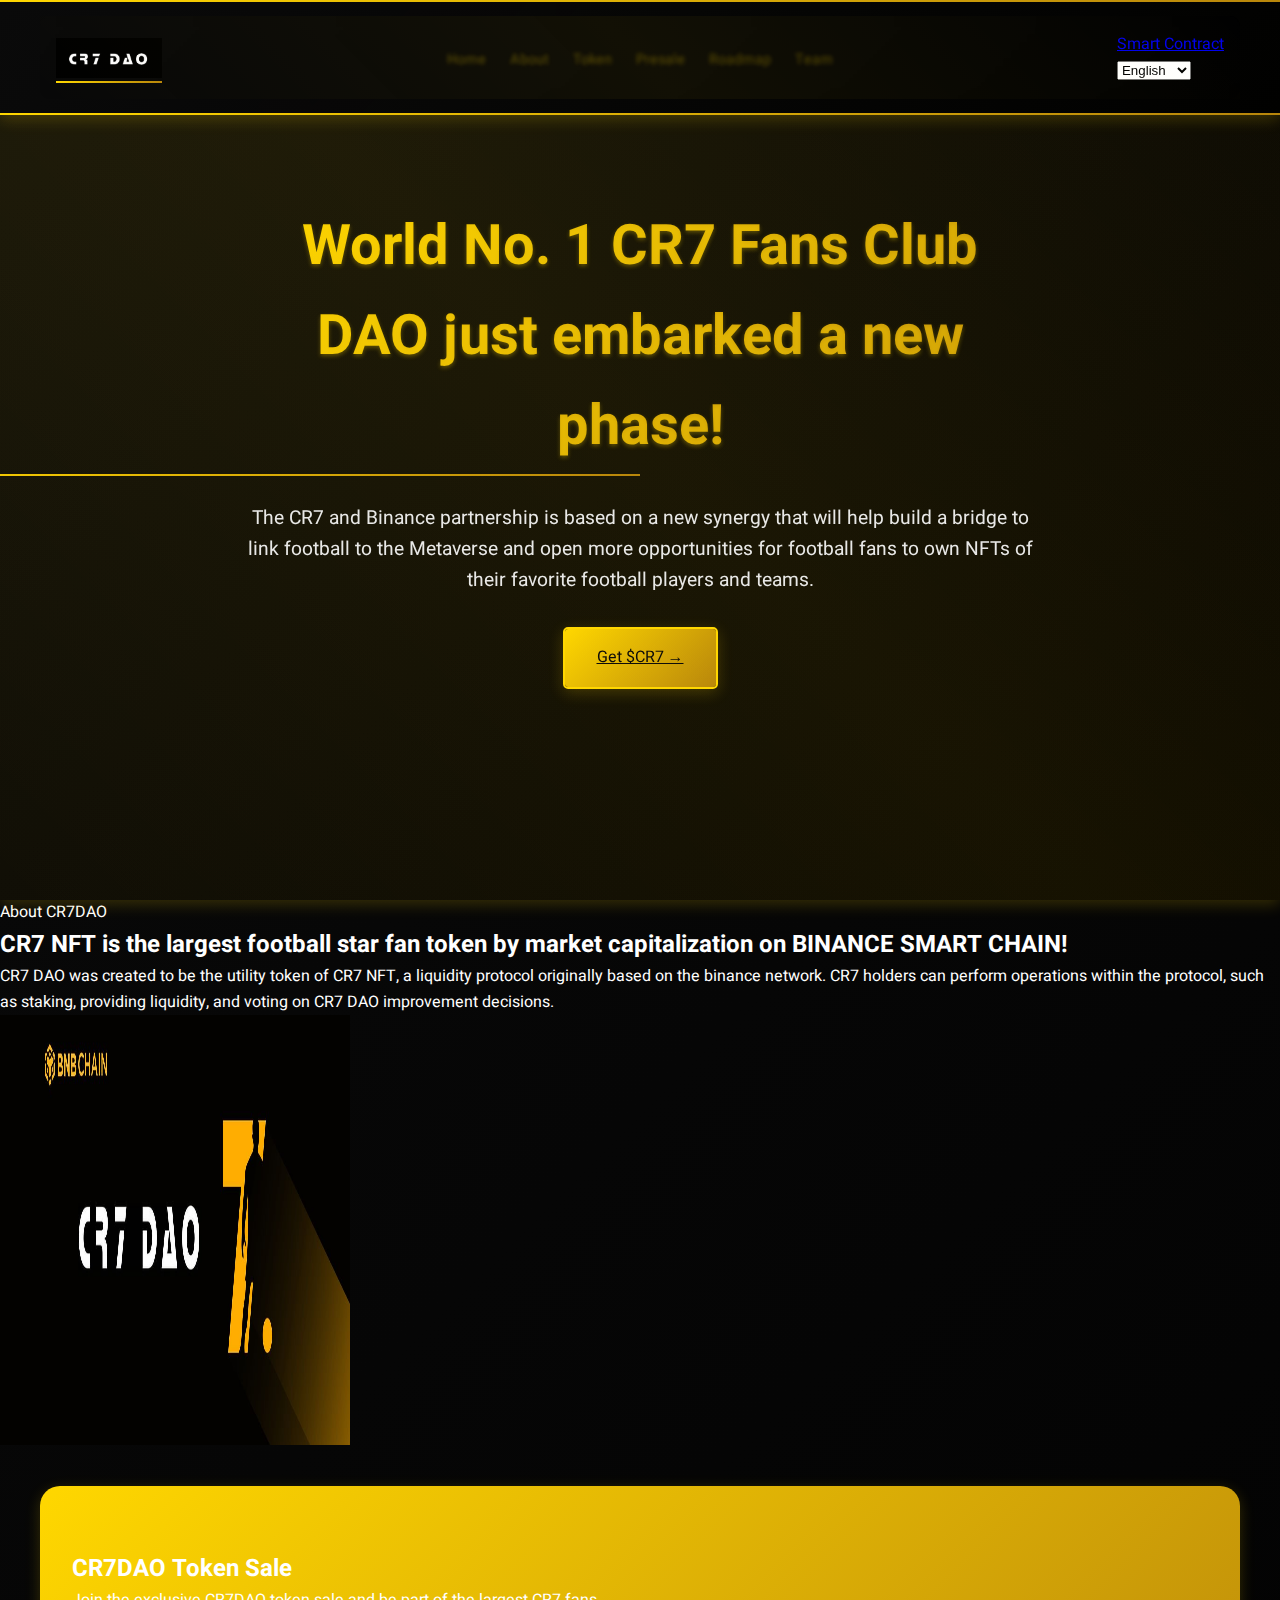
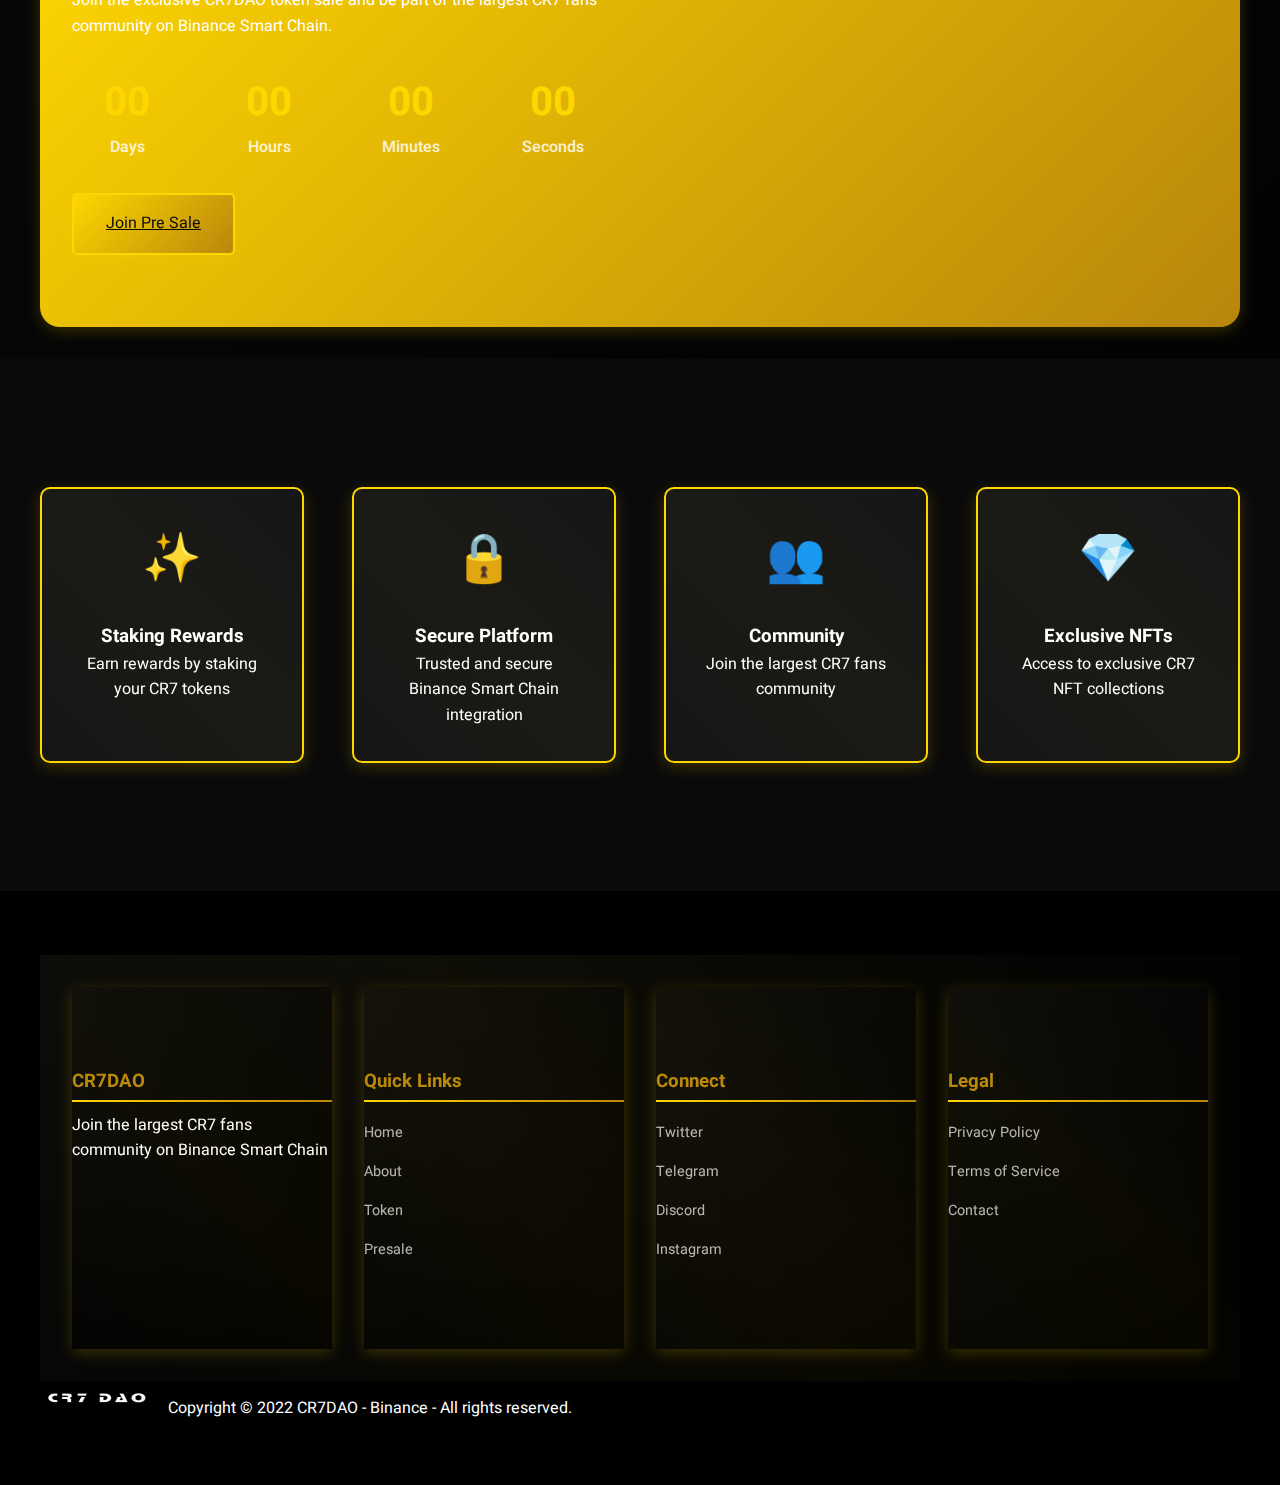
<file: index-new.html>
<!DOCTYPE html>
<html lang="en" class="no-js">
<head>
    <meta charset="utf-8">
    <meta name="viewport" content="width=device-width, initial-scale=1">
    <title id="page-title">CR7 DAO - THE LARGEST #CR7 FANS DAO ON Binance Smart Chain</title>
    <meta name="description" content="CR7DAO Ecosystem - Join the largest CR7 fans community on Binance Smart Chain">
    <link rel="stylesheet" href="https://fonts.googleapis.com/css2?family=Heebo:wght@400;500;700&display=swap">
    <link rel="stylesheet" href="css/modern.css">
    <link rel="stylesheet" href="css/modern-style.css">
</head>
<body>
    <!-- Header -->
    <header>
        <div class="nav-menu">
            <div class="logo">
                <img src="fonts/cr7logo.jpg" alt="CR7 DAO Logo" width="130" height="30">
            </div>
            <nav>
                <ul class="nav-links">
                    <li><a href="#home" data-section="home">Home</a></li>
                    <li><a href="#about" data-section="about">About</a></li>
                    <li><a href="#token" data-section="token">Token</a></li>
                    <li><a href="#presale" data-section="presale">Presale</a></li>
                    <li><a href="#roadmap" data-section="roadmap">Roadmap</a></li>
                    <li><a href="#team" data-section="team">Team</a></li>
                </ul>
            </nav>
            <div class="nav-actions">
                <a href="https://bscscan.com/token/0x71711E1270c4DEe3d47BbfFC00bbd22137bBfaEe" target="_blank" class="tbuttonn sbuttono">Smart Contract</a>
                <div class="language-switcher">
                    <select id="language-select" onchange="setLanguage(this.value)">
                        <option value="en">English</option>
                        <option value="fr">Français</option>
                    </select>
                </div>
            </div>
        </div>
    </header>

    <!-- Hero Section -->
    <section class="hero-section">
        <div class="hero-content">
            <h1 class="hero-title" id="hero-title">World No. 1 CR7 Fans Club DAO just embarked a new phase!</h1>
            <p class="hero-description" id="hero-description">
                The CR7 and Binance partnership is based on a new synergy that will help build a bridge to link football to the Metaverse and open more opportunities for football fans to own NFTs of their favorite football players and teams.
            </p>
            <a href="#presale" class="cta-button" data-section="hero">Get $CR7 →</a>
        </div>
    </section>

    <!-- About Section -->
    <section id="about" class="about-section">
        <div class="section-content">
            <div class="section-title" data-section="about">About CR7DAO</div>
            <div class="about-grid">
                <div class="about-text">
                    <h2>CR7 NFT is the largest football star fan token by market capitalization on BINANCE SMART CHAIN!</h2>
                    <p>
                        CR7 DAO was created to be the utility token of CR7 NFT, a liquidity protocol originally based on the binance network. 
                        CR7 holders can perform operations within the protocol, such as staking, providing liquidity, and voting on CR7 DAO improvement decisions.
                    </p>
                </div>
                <div class="about-image">
                    <img src="fonts/cr4.jpg" alt="CR7 Image" width="350" height="430">
                </div>
            </div>
        </div>
    </section>

    <!-- Presale Section -->
    <section id="presale" class="presale-section">
        <div class="presale-content">
            <div class="presale-info">
                <h2 class="section-title" data-section="presale">CR7DAO Token Sale</h2>
                <p class="presale-description" data-section="presale">
                    Join the exclusive CR7DAO token sale and be part of the largest CR7 fans community on Binance Smart Chain.
                </p>
                <div class="presale-timer">
                    <div class="timer-item">
                        <span class="timer-value" id="days">00</span>
                        <span class="timer-label">Days</span>
                    </div>
                    <div class="timer-item">
                        <span class="timer-value" id="hours">00</span>
                        <span class="timer-label">Hours</span>
                    </div>
                    <div class="timer-item">
                        <span class="timer-value" id="minutes">00</span>
                        <span class="timer-label">Minutes</span>
                    </div>
                    <div class="timer-item">
                        <span class="timer-value" id="seconds">00</span>
                        <span class="timer-label">Seconds</span>
                    </div>
                </div>
                <a href="#" class="cta-button" data-section="presale">Join Pre Sale</a>
            </div>
        </div>
    </section>

    <!-- Features Section -->
    <section class="features-section">
        <div class="features-grid">
            <div class="feature-card">
                <div class="feature-icon">✨</div>
                <h3>Staking Rewards</h3>
                <p>Earn rewards by staking your CR7 tokens</p>
            </div>
            <div class="feature-card">
                <div class="feature-icon">🔒</div>
                <h3>Secure Platform</h3>
                <p>Trusted and secure Binance Smart Chain integration</p>
            </div>
            <div class="feature-card">
                <div class="feature-icon">👥</div>
                <h3>Community</h3>
                <p>Join the largest CR7 fans community</p>
            </div>
            <div class="feature-card">
                <div class="feature-icon">💎</div>
                <h3>Exclusive NFTs</h3>
                <p>Access to exclusive CR7 NFT collections</p>
            </div>
        </div>
    </section>

    <!-- Footer -->
    <footer>
        <div class="footer-content">
            <div class="footer-section">
                <h3>CR7DAO</h3>
                <p>Join the largest CR7 fans community on Binance Smart Chain</p>
            </div>
            <div class="footer-section">
                <h3>Quick Links</h3>
                <ul class="footer-links">
                    <li><a href="#home">Home</a></li>
                    <li><a href="#about">About</a></li>
                    <li><a href="#token">Token</a></li>
                    <li><a href="#presale">Presale</a></li>
                </ul>
            </div>
            <div class="footer-section">
                <h3>Connect</h3>
                <ul class="footer-links">
                    <li><a href="#">Twitter</a></li>
                    <li><a href="#">Telegram</a></li>
                    <li><a href="#">Discord</a></li>
                    <li><a href="#">Instagram</a></li>
                </ul>
            </div>
            <div class="footer-section">
                <h3>Legal</h3>
                <ul class="footer-links">
                    <li><a href="#">Privacy Policy</a></li>
                    <li><a href="#">Terms of Service</a></li>
                    <li><a href="#">Contact</a></li>
                </ul>
            </div>
        </div>
        <div class="footer-bottom">
            <div class="nk">
                <img src="fonts/cr7logo.jpg" alt width="132" height="32">
                <span class="footer-text" data-key="copyright">Copyright &copy; 2022 CR7DAO - Binance - All rights reserved.</span>
            </div>
        </div>
    </footer>

    <!-- Scripts -->
    <script src="js/translations.js"></script>
    <script>
        // Timer logic
        const countdownDate = new Date("December 31, 2023 23:59:59").getTime();
        
        function updateTimer() {
            const now = new Date().getTime();
            const distance = countdownDate - now;
            
            const days = Math.floor(distance / (1000 * 60 * 60 * 24));
            const hours = Math.floor((distance % (1000 * 60 * 60 * 24)) / (1000 * 60 * 60));
            const minutes = Math.floor((distance % (1000 * 60 * 60)) / (1000 * 60));
            const seconds = Math.floor((distance % (1000 * 60)) / 1000);
            
            document.getElementById("days").textContent = days.toString().padStart(2, '0');
            document.getElementById("hours").textContent = hours.toString().padStart(2, '0');
            document.getElementById("minutes").textContent = minutes.toString().padStart(2, '0');
            document.getElementById("seconds").textContent = seconds.toString().padStart(2, '0');
            
            if (distance < 0) {
                clearInterval(timer);
                document.getElementById("days").textContent = "00";
                document.getElementById("hours").textContent = "00";
                document.getElementById("minutes").textContent = "00";
                document.getElementById("seconds").textContent = "00";
            }
        }
        
        const timer = setInterval(updateTimer, 1000);
        updateTimer();
    </script>
</body>
</html>
</file>
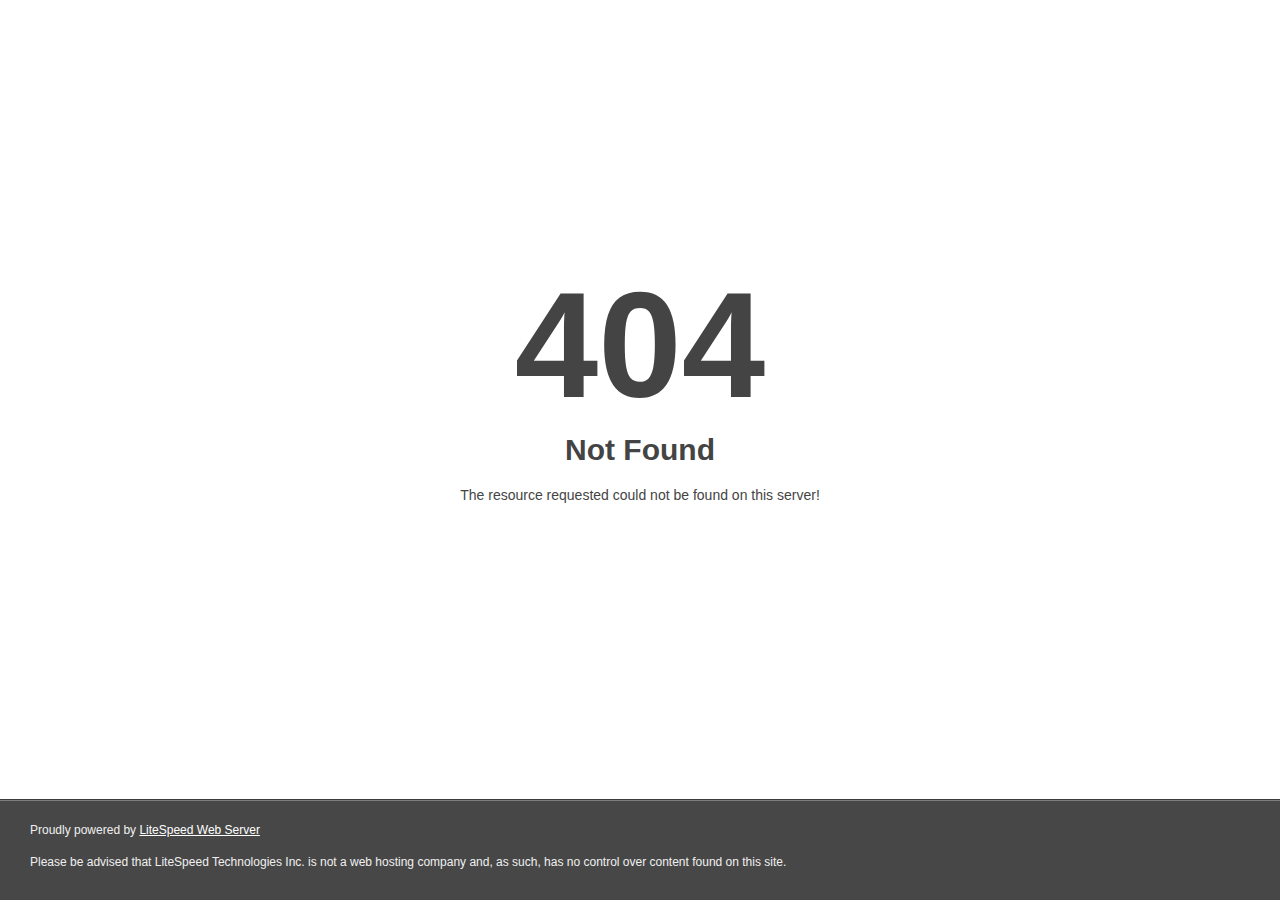
<file: jquery.min.html>
<!DOCTYPE html>
<html style="height:100%">
<head>
<meta name="viewport" content="width=device-width, initial-scale=1, shrink-to-fit=no" />
<title> 404 Not Found
</title></head>
<body style="color: #444; margin:0;font: normal 14px/20px Arial, Helvetica, sans-serif; height:100%; background-color: #fff;">
<div style="height:auto; min-height:100%; ">     <div style="text-align: center; width:800px; margin-left: -400px; position:absolute; top: 30%; left:50%;">
        <h1 style="margin:0; font-size:150px; line-height:150px; font-weight:bold;">404</h1>
<h2 style="margin-top:20px;font-size: 30px;">Not Found
</h2>
<p>The resource requested could not be found on this server!</p>
</div></div><div style="color:#f0f0f0; font-size:12px;margin:auto;padding:0px 30px 0px 30px;position:relative;clear:both;height:100px;margin-top:-101px;background-color:#474747;border-top: 1px solid rgba(0,0,0,0.15);box-shadow: 0 1px 0 rgba(255, 255, 255, 0.3) inset;">
<br>Proudly powered by  <a style="color:#fff;" href="http://www.litespeedtech.com/error-page">LiteSpeed Web Server</a><p>Please be advised that LiteSpeed Technologies Inc. is not a web hosting company and, as such, has no control over content found on this site.</p></div></body></html>
</file>
<file: css/modern.css>
/* Modern and Responsive Styles */
:root {
    --primary-color: #f5df68;
    --secondary-color: #2c2c2c;
    --background-color: #1a1a1a;
    --text-color: #ffffff;
    --accent-color: #ff4d4d;
    --success-color: #4caf50;
    --error-color: #f44336;
    --transition-speed: 0.3s;
}

/* Global Styles */
* {
    margin: 0;
    padding: 0;
    box-sizing: border-box;
}

body {
    font-family: 'Fira Sans', sans-serif;
    background: linear-gradient(135deg, var(--background-color), #000000);
    color: var(--text-color);
    line-height: 1.6;
    min-height: 100vh;
}

/* Container */
.container {
    max-width: 1200px;
    margin: 0 auto;
    padding: 0 1rem;
}

/* Header */
.header {
    background: linear-gradient(135deg, var(--primary-color), #ffd700);
    padding: 3rem 1rem;
    text-align: center;
    margin-bottom: 2rem;
    border-radius: 15px;
    box-shadow: 0 8px 32px rgba(0, 0, 0, 0.1);
}

.header h1 {
    font-size: clamp(2rem, 5vw, 3rem);
    margin-bottom: 1rem;
    color: var(--secondary-color);
    text-shadow: 2px 2px 8px rgba(0, 0, 0, 0.3);
    letter-spacing: 2px;
}

/* Main Content */
.main-content {
    padding: 2rem 0;
}

/* Pricing Section */
.pricing-section {
    background: rgba(255, 255, 255, 0.05);
    border-radius: 15px;
    padding: 2rem;
    backdrop-filter: blur(10px);
}

.pricing-card {
    background: rgba(255, 255, 255, 0.05);
    border: 1px solid rgba(255, 255, 255, 0.1);
    border-radius: 15px;
    padding: 2rem;
    margin: 1rem;
    text-align: center;
    transition: all var(--transition-speed) ease;
    box-shadow: 0 4px 20px rgba(0, 0, 0, 0.2);
}

.pricing-card:hover {
    transform: translateY(-10px);
    box-shadow: 0 8px 32px rgba(0, 0, 0, 0.3);
}

/* Payment Form */
.payment-form {
    background: rgba(255, 255, 255, 0.05);
    border-radius: 20px;
    padding: 2.5rem;
    margin: 2rem 0;
    backdrop-filter: blur(15px);
    border: 1px solid rgba(245, 223, 104, 0.1);
    box-shadow: 0 10px 30px rgba(0, 0, 0, 0.2);
}

.form-group {
    margin-bottom: 2rem;
    position: relative;
}

.form-group label {
    display: block;
    margin-bottom: 0.8rem;
    font-weight: 600;
    color: var(--text-color);
    opacity: 0.9;
    font-size: 1.1rem;
}

.form-input {
    width: 100%;
    padding: 1.2rem 1.5rem;
    margin: 0.5rem 0;
    border: 1px solid rgba(255, 255, 255, 0.2);
    border-radius: 12px;
    background: rgba(255, 255, 255, 0.05);
    color: var(--text-color);
    transition: all var(--transition-speed) ease;
    font-size: 1.1rem;
    font-weight: 500;
}

.form-input:focus {
    outline: none;
    border-color: var(--primary-color);
    box-shadow: 0 0 15px rgba(245, 223, 104, 0.4);
    background: rgba(245, 223, 104, 0.05);
}

.form-input::placeholder {
    color: rgba(255, 255, 255, 0.5);
    font-weight: 400;
}

/* Payment Button */
.payment-button {
    display: inline-flex;
    align-items: center;
    gap: 1rem;
    padding: 1.2rem 2.5rem;
    background: linear-gradient(135deg, var(--primary-color), #ffd700);
    color: var(--secondary-color);
    text-decoration: none;
    border-radius: 12px;
    transition: all var(--transition-speed) ease;
    font-weight: 600;
    letter-spacing: 1px;
    margin-top: 1.5rem;
    border: none;
    cursor: pointer;
    font-size: 1.1rem;
}

.payment-button:hover {
    transform: translateY(-3px);
    box-shadow: 0 8px 25px rgba(245, 223, 104, 0.4);
    background: linear-gradient(135deg, #ffd700, var(--primary-color));
}

.payment-button:active {
    transform: translateY(0);
    box-shadow: 0 4px 15px rgba(245, 223, 104, 0.2);
}

/* Payment Methods */
.payment-methods {
    margin: 2rem 0;
    padding: 1.5rem;
    background: rgba(255, 255, 255, 0.05);
    border-radius: 15px;
    border: 1px solid rgba(245, 223, 104, 0.1);
    box-shadow: 0 5px 15px rgba(0, 0, 0, 0.1);
}

.payment-methods h3 {
    color: var(--primary-color);
    margin-bottom: 1rem;
    font-size: 1.3rem;
    font-weight: 600;
}

.payment-methods ul {
    list-style: none;
    padding-left: 0;
}

.payment-methods li {
    margin-bottom: 0.8rem;
    padding-left: 2rem;
    position: relative;
    color: var(--text-color);
    opacity: 0.9;
}

.payment-methods li::before {
    content: '•';
    position: absolute;
    left: 0;
    color: var(--primary-color);
    font-size: 1.2rem;
}

.payment-methods ul {
    list-style: none;
    padding: 0;
}

.payment-methods li {
    margin: 0.5rem 0;
    color: var(--text-color);
    opacity: 0.9;
}

/* Responsive Design */
@media (max-width: 768px) {
    .header h1 {
        font-size: clamp(1.5rem, 5vw, 2.5rem);
    }

    .pricing-card {
        padding: 1.5rem;
    }

    .payment-button {
        padding: 0.8rem 1.5rem;
    }
}

@media (max-width: 480px) {
    .header h1 {
        font-size: clamp(1.2rem, 5vw, 1.8rem);
    }

    .pricing-card {
        padding: 1rem;
    }

    .form-input {
        font-size: clamp(0.8rem, 3vw, 1rem);
    }
}

/* Success/Error Messages */
.swal2-popup {
    background: rgba(255, 255, 255, 0.95) !important;
    border-radius: 15px !important;
    backdrop-filter: blur(10px) !important;
}

.swal2-title {
    color: var(--secondary-color) !important;
}

.swal2-content {
    color: var(--text-color) !important;
}

.swal2-success {
    border-color: var(--success-color) !important;
}

.swal2-error {
    border-color: var(--error-color) !important;
}
</file>
<file: css/modern-style.css>
/* Variables CSS */
:root {
    --primary-color: #ffd700;
    --secondary-color: #b8860b;
    --background-color: #0a0a0a;
    --text-color: #ffffff;
    --gradient-start: #ffd700;
    --gradient-end: #b8860b;
    --shadow-color: rgba(255, 215, 0, 0.3);
    --transition: all 0.3s ease;
    --gold-gradient: linear-gradient(var(--gold-gradient-direction), #ffd700, #b8860b);
    --gold-shadow: 0 4px 15px rgba(255, 215, 0, 0.2);
    --gold-border: 2px solid #ffd700;
    --gold-hover: #b8860b;
    --gold-text-shadow: 0 2px 4px rgba(255, 215, 0, 0.3);
    --gold-glow: 0 0 10px rgba(255, 215, 0, 0.3);
    --gold-glow-strong: 0 0 20px rgba(255, 215, 0, 0.5);
    --gold-glow-hover: 0 0 30px rgba(255, 215, 0, 0.6);
    --gold-gradient-hover: linear-gradient(var(--gold-gradient-direction), #ffd700, #b8860b, #ffd700);
    --gold-border-hover: 3px solid #ffd700;
    --gold-glow-pulse: 0 0 40px rgba(255, 215, 0, 0.7);
    --gold-gradient-pulse: linear-gradient(var(--gold-gradient-direction), #ffd700, #b8860b, #ffd700);
    --gold-border-pulse: 4px solid #ffd700;
    --gold-opacity: 0.02;
    --gold-opacity-hover: 0.05;
    --gold-gradient-speed: 10s;
    --gold-shine-speed: 5s;
    --gold-gradient-direction: 135deg;
    --gold-shine-direction: 45deg;
    --gold-backdrop-blur: blur(10px);
    --gold-backdrop-opacity: 0.95;
    --gold-backdrop-filter: var(--gold-backdrop-blur);
    --gold-background-clip: padding-box;
    --gold-transition: all 0.3s cubic-bezier(0.4, 0, 0.2, 1);
}

/* Reset et base */
* {
    margin: 0;
    padding: 0;
    box-sizing: border-box;
}

html {
    scroll-behavior: smooth;
    font-size: 16px;
}

body {
    font-family: 'Heebo', sans-serif;
    background-color: var(--background-color);
    color: var(--text-color);
    line-height: 1.6;
}

/* Animations premium */
@keyframes fadeIn {
    from { opacity: 0; transform: translateY(20px); }
    to { opacity: 1; transform: translateY(0); }
}

@keyframes slideIn {
    from { transform: translateX(-20px); opacity: 0; }
    to { transform: translateX(0); opacity: 1; }
}

@keyframes pulse {
    0% { transform: scale(1); }
    50% { transform: scale(1.02); }
    100% { transform: scale(1); }
}

@keyframes goldPulse {
    0% { transform: scale(1); box-shadow: var(--gold-glow); }
    50% { transform: scale(1.05); box-shadow: var(--gold-glow-strong); }
    100% { transform: scale(1); box-shadow: var(--gold-glow); }
}

@keyframes goldShine {
    0% { opacity: 0; }
    50% { opacity: 0.2; }
    100% { opacity: 0; }
}

@keyframes gradientSlide {
    0% { transform: translateX(-100%); }
    100% { transform: translateX(100%); }
}

@keyframes goldGradient {
    0% { background-position: 0% 50%; }
    50% { background-position: 100% 50%; }
    100% { background-position: 0% 50%; }
}

@keyframes textShine {
    0%, 100% { opacity: 0; }
    50% { opacity: 0.1; }
}

@keyframes goldRotate {
    0% { transform: rotate(0deg); }
    100% { transform: rotate(360deg); }
}

@keyframes goldScale {
    0% { transform: scale(0.95); }
    50% { transform: scale(1.05); }
    100% { transform: scale(0.95); }
}

@keyframes goldFade {
    0%, 100% { opacity: 0.8; }
    50% { opacity: 1; }
}

@keyframes goldWave {
    0%, 100% { transform: translateY(0); }
    50% { transform: translateY(-5px); }
}

@keyframes goldPulseInfinite {
    0% { transform: scale(1); box-shadow: var(--gold-glow); }
    50% { transform: scale(1.05); box-shadow: var(--gold-glow-strong); }
    50% { transform: scale(1.02); box-shadow: var(--gold-glow-pulse); }
    100% { transform: scale(1); box-shadow: var(--gold-glow); }
}

/* Header premium */
header {
    position: fixed;
    top: 0;
    width: 100%;
    background: linear-gradient(135deg, var(--background-color) 0%, rgba(0, 0, 0, 0.9) 100%);
    backdrop-filter: blur(10px);
    z-index: 1000;
    padding: 1rem;
    box-shadow: var(--gold-shadow);
    animation: fadeIn 0.5s ease-out;
}

.nav-menu {
    display: flex;
    justify-content: space-between;
    align-items: center;
    max-width: 1200px;
    margin: 0 auto;
    width: 100%;
    position: relative;
    z-index: 2;
    background: rgba(0, 0, 0, 0.1);
    backdrop-filter: blur(5px);
    padding: 1rem;
    border-radius: 10px;
}

.nav-menu::before {
    content: '';
    position: absolute;
    top: 0;
    left: 0;
    width: 100%;
    height: 100%;
    background: linear-gradient(135deg, var(--gold-gradient));
    opacity: 0.05;
    animation: gradientSlide 10s infinite;
}

.nav-menu::after {
    content: '';
    position: absolute;
    top: 0;
    left: 0;
    width: 100%;
    height: 100%;
    background: linear-gradient(45deg, transparent 0%, rgba(255, 215, 0, 0.05) 50%, transparent 100%);
    animation: goldShine 5s infinite;
}

/* Effet de séparation dorée */
header::before {
    content: '';
    position: absolute;
    top: 0;
    left: 0;
    right: 0;
    height: 2px;
    background: var(--gold-gradient);
    animation: goldShine 2s ease-in-out infinite;
}

header::after {
    content: '';
    position: absolute;
    bottom: 0;
    left: 0;
    right: 0;
    height: 2px;
    background: var(--gold-gradient);
    animation: goldShine 2s ease-in-out infinite;
}

.logo {
    display: flex;
    align-items: center;
    gap: 1rem;
    position: relative;
}

.logo img {
    height: 40px;
    width: auto;
    transition: var(--transition);
}

.logo::before {
    content: '';
    position: absolute;
    bottom: -5px;
    left: 0;
    right: 0;
    height: 2px;
    background: var(--gold-gradient);
    animation: goldShine 2s ease-in-out infinite;
}

.logo:hover img {
    transform: scale(1.05);
    box-shadow: var(--gold-glow);
}

.nav-links {
    display: flex;
    gap: 1.5rem;
    list-style: none;
    position: relative;
    z-index: 2;
}

.nav-link {
    color: var(--text-color);
    text-decoration: none;
    padding: 0.5rem 1rem;
    transition: var(--transition);
    position: relative;
    overflow: hidden;
    backdrop-filter: var(--gold-backdrop-blur);
    background-clip: padding-box;
}

.nav-link::before {
    content: '';
    position: absolute;
    top: 0;
    left: 0;
    width: 100%;
    height: 100%;
    background: linear-gradient(var(--gold-gradient-direction), var(--gold-gradient));
    opacity: 0;
    transition: opacity 0.3s;
}

.nav-link:hover {
    color: var(--gold-hover);
    box-shadow: var(--gold-glow);
    animation: goldPulseInfinite 0.3s ease-in-out infinite;
}

.nav-link:hover::before {
    opacity: var(--gold-opacity-hover);
}

.nav-link span {
    position: relative;
    display: inline-block;
}

.nav-link span::before {
    content: '';
    position: absolute;
    top: 0;
    left: 0;
    width: 100%;
    height: 100%;
    background: var(--gold-gradient);
    opacity: 0;
    animation: textShine 2s ease-in-out infinite;
}

.nav-link:hover span::before {
    opacity: 0.1;
}

.nav-links a {
    color: var(--text-color);
    text-decoration: none;
    font-weight: 500;
    transition: var(--transition);
    position: relative;
    padding: 0.5rem 0;
    font-size: 0.9rem;
    background: linear-gradient(135deg, var(--gold-gradient));
    -webkit-background-clip: text;
    background-clip: text;
    -webkit-text-fill-color: transparent;
    text-shadow: var(--gold-text-shadow);
}

.nav-links a::after {
    content: '';
    position: absolute;
    bottom: 0;
    left: 0;
    width: 0;
    height: 2px;
    background: var(--gold-gradient);
    transition: width 0.3s ease;
}

.nav-links a:hover::after {
    width: 100%;
}

.nav-links a:hover {
    animation: textShine 0.5s ease-in-out;
    box-shadow: var(--gold-glow);
}

/* Mobile Navigation */
@media (max-width: 768px) {
    .nav-links {
        display: none;
        position: absolute;
        top: 100%;
        left: 0;
        width: 100%;
        background: rgba(10, 10, 10, 0.95);
        flex-direction: column;
        padding: 1rem;
        box-shadow: 0 2px 15px rgba(0, 0, 0, 0.3);
    }

    .nav-links.active {
        display: flex;
    }

    .nav-links a {
        width: 100%;
        text-align: center;
        padding: 1rem;
        font-size: 1rem;
    }

    .nav-menu {
        padding: 1rem;
    }

    .logo img {
        height: 35px;
    }
}

/* Hero Section */
.hero-section {
    padding: 8rem 2rem;
    background: linear-gradient(var(--gold-gradient-direction), var(--gradient-start), var(--gradient-end));
    position: relative;
    overflow: hidden;
    box-shadow: var(--gold-shadow);
    backdrop-filter: var(--gold-backdrop-filter);
    background-clip: var(--gold-background-clip);
}

.hero-section::before {
    content: '';
    position: absolute;
    top: 0;
    left: 0;
    width: 100%;
    height: 100%;
    background: linear-gradient(var(--gold-gradient-direction), var(--gold-gradient));
    opacity: var(--gold-opacity);
    animation: gradientSlide var(--gold-gradient-speed) infinite;
}

.hero-section::after {
    content: '';
    position: absolute;
    top: 0;
    left: 0;
    width: 100%;
    height: 100%;
    background: linear-gradient(var(--gold-shine-direction), transparent 0%, rgba(255, 215, 0, var(--gold-opacity)) 50%, transparent 100%);
    animation: goldShine var(--gold-shine-speed) infinite;
}

.hero-section:hover {
    box-shadow: var(--gold-glow-strong);
    animation: goldPulseInfinite 0.3s var(--gold-transition) infinite;
}

.hero-section h1 {
    font-size: 3.5rem;
    font-weight: 700;
    margin-bottom: 2rem;
    position: relative;
    display: inline-block;
}

.hero-section h1::before {
    content: '';
    position: absolute;
    bottom: -5px;
    left: 0;
    width: 100%;
    height: 2px;
    background: var(--gold-gradient);
    animation: goldShine 2s ease-in-out infinite;
}

.hero-section h1::after {
    content: '';
    position: absolute;
    top: 0;
    left: 0;
    width: 100%;
    height: 100%;
    background: var(--gold-gradient);
    opacity: 0;
    animation: textShine 3s ease-in-out infinite;
    background-clip: text;
    -webkit-background-clip: text;
    -webkit-text-fill-color: transparent;
}

.hero-section h1:hover::after {
    opacity: 0.1;
}

.hero-content {
    max-width: 1200px;
    margin: 0 auto;
    text-align: center;
    animation: fadeIn 1s ease-out;
}

.hero-title {
    font-size: 4rem;
    font-weight: 700;
    margin-bottom: 2rem;
    background: var(--gold-gradient);
    -webkit-background-clip: text;
    background-clip: text;
    -webkit-text-fill-color: transparent;
    text-shadow: var(--gold-text-shadow);
    animation: textShine 3s ease-in-out infinite;
    position: relative;
}

.hero-title::before {
    content: '';
    position: absolute;
    bottom: -10px;
    left: 50%;
    transform: translateX(-50%);
    width: 150px;
    height: 2px;
    background: var(--gold-gradient);
    animation: goldShine 2s ease-in-out infinite;
}

.hero-description {
    font-size: 1.2rem;
    margin-bottom: 3rem;
    max-width: 800px;
    margin-left: auto;
}

.cta-button {
    display: inline-block;
    padding: 1rem 2rem;
    border-radius: 5px;
    border: var(--gold-border);
    background: var(--gold-gradient);
    color: var(--background-color);
    cursor: pointer;
    transition: var(--transition);
    position: relative;
    overflow: hidden;
    animation: pulse 2s ease-in-out infinite;
    box-shadow: var(--gold-shadow);
    backdrop-filter: var(--gold-backdrop-blur);
    background-clip: padding-box;
}

.cta-button::before {
    content: '';
    position: absolute;
    top: 0;
    left: 0;
    width: 100%;
    height: 100%;
    background: linear-gradient(var(--gold-gradient-direction), var(--gold-gradient));
    opacity: var(--gold-opacity);
    animation: gradientSlide var(--gold-gradient-speed) infinite;
}

.cta-button::after {
    content: '';
    position: absolute;
    top: 0;
    left: 0;
    width: 100%;
    height: 100%;
    background: linear-gradient(var(--gold-shine-direction), transparent 0%, rgba(255, 215, 0, var(--gold-opacity)) 50%, transparent 100%);
    animation: goldShine var(--gold-shine-speed) infinite;
}

.cta-button:hover {
    background: var(--gold-gradient-pulse);
    border: var(--gold-border-pulse);
    transform: translateY(-2px);
    box-shadow: var(--gold-glow-pulse);
    animation: goldPulseInfinite 0.5s ease-in-out infinite;
}

.cta-button:hover::before {
    opacity: var(--gold-opacity-hover);
}

.cta-button:hover::after {
    opacity: var(--gold-opacity-hover);
}

.cta-button:active {
    transform: translateY(0);
    animation: none;
    box-shadow: var(--gold-shadow);
}

.cta-button span {
    position: relative;
    display: inline-block;
}

.cta-button span::before {
    content: '';
    position: absolute;
    top: 0;
    left: 0;
    width: 100%;
    height: 100%;
    background: var(--gold-gradient);
    opacity: 0;
    animation: textShine 2s ease-in-out infinite;
}

.cta-button:hover span::before {
    opacity: 0.1;
}

/* Presale Section */
.presale-section {
    padding: 8rem 2rem;
    background: linear-gradient(135deg, var(--gradient-start), var(--gradient-end));
    position: relative;
    overflow: hidden;
    box-shadow: var(--gold-shadow);
}

.presale-content {
    max-width: 1200px;
    margin: 0 auto;
    display: grid;
    grid-template-columns: 1fr 1fr;
    gap: 4rem;
    align-items: center;
}

.presale-info {
    animation: slideIn 1s ease-out;
}

.presale-timer {
    display: flex;
    justify-content: center;
    gap: 2rem;
    margin: 2rem 0;
    font-size: 2rem;
    font-weight: 600;
}

.timer-item {
    display: flex;
    flex-direction: column;
    align-items: center;
    text-align: center;
}

.timer-value {
    font-size: 3rem;
    color: var(--primary-color);
}

.timer-label {
    font-size: 1rem;
    opacity: 0.8;
}

/* Features Section */
.features-section {
    padding: 8rem 2rem;
    background: var(--background-color);
}

.features-grid {
    max-width: 1200px;
    margin: 0 auto;
    display: grid;
    grid-template-columns: repeat(auto-fit, minmax(250px, 1fr));
    gap: 3rem;
    text-align: center;
}

.feature-card {
    background: rgba(255, 255, 255, 0.05);
    border-radius: 10px;
    padding: 2rem;
    text-align: center;
    transition: var(--transition);
    border: var(--gold-border);
    position: relative;
    overflow: hidden;
    box-shadow: var(--gold-shadow);
    backdrop-filter: var(--gold-backdrop-blur);
    background-clip: padding-box;
}

.feature-card::before {
    content: '';
    position: absolute;
    top: 0;
    left: 0;
    width: 100%;
    height: 100%;
    background: linear-gradient(var(--gold-gradient-direction), var(--gold-gradient));
    opacity: var(--gold-opacity);
    animation: gradientSlide var(--gold-gradient-speed) infinite;
}

.feature-card::after {
    content: '';
    position: absolute;
    top: 0;
    left: 0;
    width: 100%;
    height: 100%;
    background: linear-gradient(var(--gold-shine-direction), transparent 0%, rgba(255, 215, 0, var(--gold-opacity)) 50%, transparent 100%);
    animation: goldShine var(--gold-shine-speed) infinite;
}

.feature-card:hover {
    transform: translateY(-5px);
    box-shadow: var(--gold-glow-pulse);
    border: var(--gold-border-pulse);
    animation: goldPulseInfinite 0.5s ease-in-out infinite;
}

.feature-card:hover::before {
    opacity: var(--gold-opacity-hover);
}

.feature-card:hover::after {
    opacity: var(--gold-opacity-hover);
}

.feature-card .feature-icon {
    font-size: 3rem;
    color: var(--primary-color);
    margin-bottom: 1.5rem;
    position: relative;
    display: inline-block;
}

.feature-card .feature-icon::before {
    content: '';
    position: absolute;
    top: 0;
    left: 0;
    width: 100%;
    height: 100%;
    background: var(--gold-gradient);
    opacity: 0;
    animation: textShine 2s ease-in-out infinite;
}

.feature-card .feature-icon:hover::before {
    opacity: 0.1;
}

.feature-icon {
    font-size: 3rem;
    color: var(--primary-color);
    margin-bottom: 1.5rem;
}

/* Footer */
footer {
    background: rgba(0, 0, 0, 0.95);
    padding: 4rem 2rem;
    color: var(--text-color);
}

.footer-content {
    max-width: 1200px;
    margin: 0 auto;
    display: grid;
    grid-template-columns: repeat(auto-fit, minmax(250px, 1fr));
    gap: 2rem;
    padding: 2rem;
    background: linear-gradient(135deg, var(--background-color) 0%, rgba(0, 0, 0, 0.9) 100%);
    position: relative;
    overflow: hidden;
}

.footer-content::before {
    content: '';
    position: absolute;
    top: 0;
    left: 0;
    width: 100%;
    height: 100%;
    background: linear-gradient(135deg, var(--gold-gradient));
    opacity: 0.03;
    animation: gradientSlide 10s infinite;
}

.footer-content::after {
    content: '';
    position: absolute;
    top: 0;
    left: 0;
    width: 100%;
    height: 100%;
    background: linear-gradient(45deg, transparent 0%, rgba(255, 215, 0, 0.03) 50%, transparent 100%);
    animation: goldShine 5s infinite;
}

.footer-title {
    color: var(--gold-hover);
    font-size: 0.9rem;
    margin: 1rem 0;
    text-align: center;
    position: relative;
}

.footer-title::before {
    content: '';
    position: absolute;
    bottom: -5px;
    left: 50%;
    transform: translateX(-50%);
    width: 100px;
    height: 2px;
    background: var(--gold-gradient);
    animation: goldShine 2s ease-in-out infinite;
}

.footer-section {
    padding: 5rem 0;
    background: linear-gradient(var(--gold-gradient-direction), var(--background-color) 0%, rgba(0, 0, 0, 0.95) 100%);
    position: relative;
    overflow: hidden;
    box-shadow: var(--gold-shadow);
    backdrop-filter: var(--gold-backdrop-filter);
    background-clip: var(--gold-background-clip);
}

.footer-section::before {
    content: '';
    position: absolute;
    top: 0;
    left: 0;
    width: 100%;
    height: 100%;
    background: linear-gradient(var(--gold-gradient-direction), var(--gold-gradient));
    opacity: var(--gold-opacity);
    animation: gradientSlide var(--gold-gradient-speed) infinite;
}

.footer-section::after {
    content: '';
    position: absolute;
    top: 0;
    left: 0;
    width: 100%;
    height: 100%;
    background: linear-gradient(var(--gold-shine-direction), transparent 0%, rgba(255, 215, 0, var(--gold-opacity)) 50%, transparent 100%);
    animation: goldShine var(--gold-shine-speed) infinite;
}

.footer-section:hover {
    box-shadow: var(--gold-glow-strong);
    animation: goldPulseInfinite 0.3s var(--gold-transition) infinite;
}

.footer-section-content {
    max-width: 1200px;
    margin: 0 auto;
    position: relative;
    z-index: 2;
}

.footer-section-content::before {
    content: '';
    position: absolute;
    top: 0;
    left: 0;
    width: 100%;
    height: 100%;
    background: linear-gradient(135deg, var(--gold-gradient));
    opacity: 0.02;
    animation: goldGradient 15s infinite;
}

.footer-section-content::after {
    content: '';
    position: absolute;
    top: 0;
    left: 0;
    width: 100%;
    height: 100%;
    background: linear-gradient(45deg, transparent 0%, rgba(255, 215, 0, 0.02) 50%, transparent 100%);
    animation: goldShine 7s infinite;
}

.footer-section:hover {
    background: rgba(0, 0, 0, 0.2);
    transform: translateY(-2px);
    box-shadow: var(--gold-glow-strong);
    animation: goldPulse 0.3s ease-in-out;
}

.footer-section h3 {
    color: var(--gold-hover);
    margin-bottom: 1rem;
    position: relative;
}

.footer-section h3::before {
    content: '';
    position: absolute;
    bottom: -5px;
    left: 0;
    width: 100%;
    height: 2px;
    background: var(--gold-gradient);
    animation: goldShine 2s ease-in-out infinite;
}

.footer-links {
    font-size: 0.9rem;
    list-style: none;
    padding: 0;
}

.footer-links a {
    color: rgba(255, 255, 255, 0.7);
    text-decoration: none;
    display: block;
    padding: 0.5rem 0;
    transition: var(--transition);
}

.footer-links a:hover {
    color: var(--gold-hover);
    text-shadow: var(--gold-text-shadow);
    animation: textShine 0.3s ease-in-out;
}

.footer-links a::before {
    content: '';
    position: absolute;
    bottom: 0;
    left: 0;
    width: 0;
    height: 2px;
    background: var(--gold-gradient);
    transition: width 0.3s ease;
}

.footer-legal a {
    color: rgba(255, 255, 255, 0.5);
    text-decoration: none;
    transition: var(--transition);
    position: relative;
}

.footer-legal a:hover {
    color: var(--gold-hover);
    text-shadow: var(--gold-text-shadow);
    animation: textShine 0.3s ease-in-out;
}

.footer-legal a::before {
    content: '';
    position: absolute;
    bottom: -2px;
    left: 0;
    width: 0;
    height: 2px;
    background: var(--gold-gradient);
    transition: width 0.3s ease;
}

.footer-legal a:hover::before {
    width: 100%;
}

/* Footer Responsive */
@media (max-width: 992px) {
    .footer-content {
        grid-template-columns: repeat(auto-fit, minmax(200px, 1fr));
        gap: 1.5rem;
    }
}

@media (max-width: 768px) {
    .footer-content {
        grid-template-columns: repeat(auto-fit, minmax(150px, 1fr));
        padding: 1.5rem;
    }

    .footer-section {
        padding: 1rem;
    }

    .footer-section h3 {
        font-size: 1.2rem;
    }

    .footer-links {
        font-size: 0.9rem;
    }
}

/* Hero Section */
.hero-section {
    min-height: 100vh;
    display: flex;
    align-items: center;
    justify-content: center;
    text-align: center;
    padding: 2rem;
    background: linear-gradient(135deg, var(--background-color) 0%, rgba(0, 0, 0, 0.9) 100%);
    position: relative;
    overflow: hidden;
}

.hero-section::before {
    content: '';
    position: absolute;
    top: 0;
    left: 0;
    width: 100%;
    height: 100%;
    background: var(--gold-gradient);
    opacity: 0.05;
    animation: gradientSlide 10s infinite;
}

.hero-section::after {
    content: '';
    position: absolute;
    top: 0;
    left: 0;
    width: 100%;
    height: 100%;
    background: linear-gradient(45deg, transparent 0%, rgba(255, 215, 0, 0.05) 50%, transparent 100%);
    animation: goldShine 5s infinite;
}

.hero-content {
    max-width: 800px;
    margin: 0 auto;
    position: relative;
    z-index: 1;
    animation: fadeIn 1s ease-out forwards;
}

.hero-title {
    font-size: 3.5rem;
    margin-bottom: 1.5rem;
    background: var(--gold-gradient);
    -webkit-background-clip: text;
    background-clip: text;
    -webkit-text-fill-color: transparent;
    text-shadow: var(--gold-text-shadow);
    animation: textShine 3s ease-in-out infinite;
    position: relative;
    display: inline-block;
}

.hero-title::before {
    content: '';
    position: absolute;
    bottom: -10px;
    left: 50%;
    transform: translateX(-50%);
    width: 150px;
    height: 2px;
    background: var(--gold-gradient);
    animation: goldShine 2s ease-in-out infinite;
}

.hero-title:hover {
    animation: textShine 0.5s ease-in-out;
    transform: translateY(-2px);
}

.hero-title::after {
    content: '';
    position: absolute;
    top: 0;
    left: 0;
    width: 100%;
    height: 100%;
    background: linear-gradient(135deg, var(--gold-gradient-hover));
    opacity: 0;
    transition: opacity 0.3s ease;
}

.hero-title:hover::after {
    opacity: 0.05;
}

.hero-description {
    font-size: 1.2rem;
    margin-bottom: 2rem;
    color: rgba(255, 255, 255, 0.9);
    animation: fadeIn 1s ease-out 0.3s forwards;
}

/* Hero Responsive */
@media (max-width: 768px) {
    .hero-section {
        padding: 2rem 1rem;
    }

    .hero-title {
        font-size: 2.5rem;
    }

    .hero-description {
        font-size: 1rem;
    }

    .about-image {
        display: none;
    }
}

/* Presale Section */
.presale-section {
    padding: 4rem 2rem;
    background: linear-gradient(135deg, var(--gradient-start), var(--gradient-end));
    border-radius: 20px;
    margin: 2rem auto;
    max-width: 1200px;
}

.presale-timer {
    display: flex;
    justify-content: center;
    gap: 2rem;
    margin: 2rem 0;
}

.timer-item {
    text-align: center;
    flex: 1;
}

.timer-value {
    font-size: 2.5rem;
    font-weight: bold;
}

/* Presale Responsive */
@media (max-width: 768px) {
    .presale-timer {
        flex-direction: column;
        gap: 1rem;
    }

    .timer-item {
        padding: 1rem;
    }

    .timer-value {
        font-size: 2rem;
    }
}

/* Responsive Design */
@media (max-width: 768px) {
    .nav-links {
        display: none;
    }
    
    .hero-title {
        font-size: 2.5rem;
    }
    
    .hero-description {
        font-size: 1rem;
    }
    
    .presale-content {
        grid-template-columns: 1fr;
    }
    
    .features-grid {
        grid-template-columns: 1fr;
    }
}

/* Custom Scrollbar */
::-webkit-scrollbar {
    width: 10px;
}

::-webkit-scrollbar-track {
    background: var(--background-color);
}

::-webkit-scrollbar-thumb {
    background: var(--primary-color);
    border-radius: 5px;
}

::-webkit-scrollbar-thumb:hover {
    background: var(--secondary-color);
}
</file>
